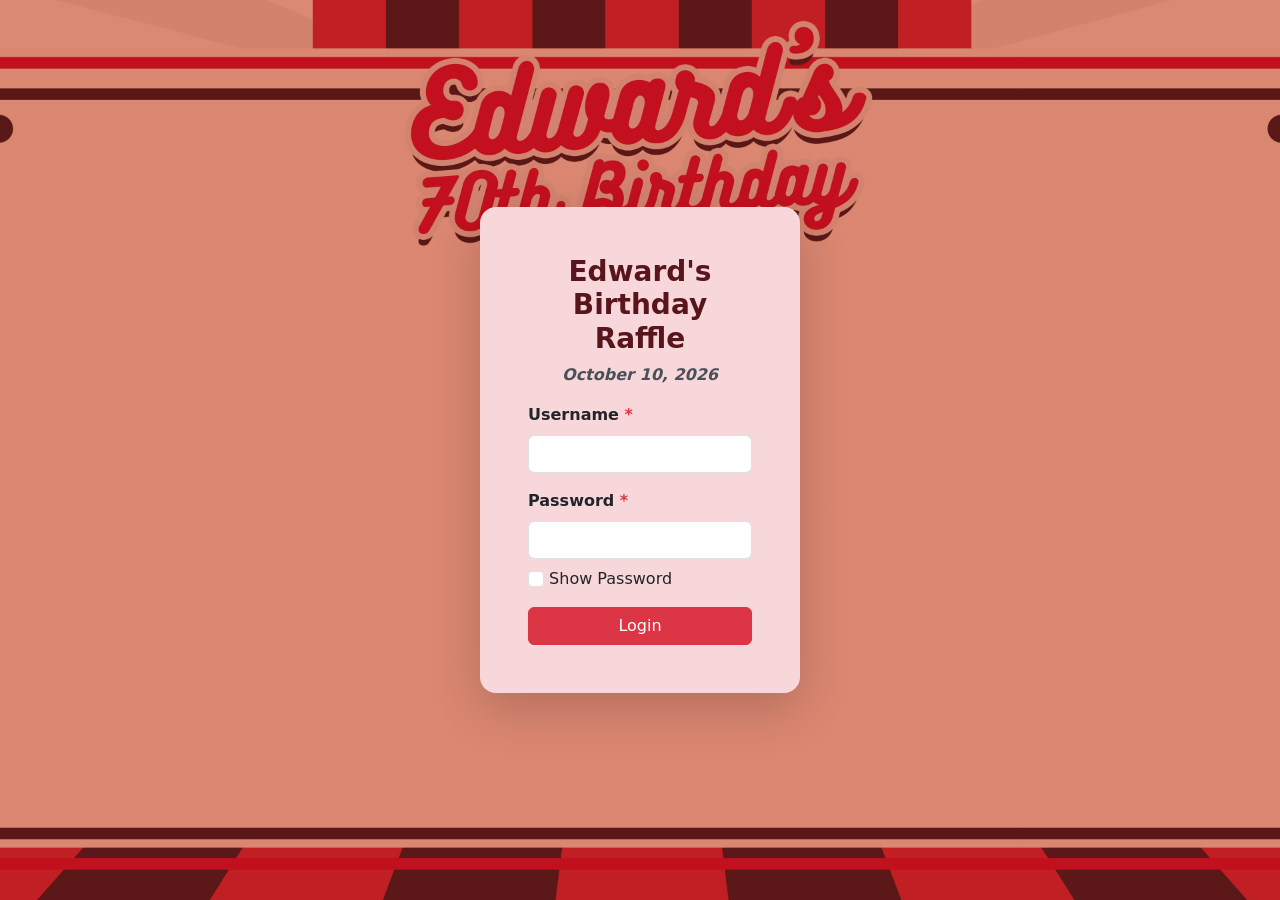
<file: index.html>
<!doctype html>
<html lang="en">
  <head>
    <meta charset="UTF-8" />
    <meta name="viewport" content="width=device-width, initial-scale=1.0" />
    <title>Birthday Raffle</title>
    <link rel="icon" href="assets/img/logo.png" />
    <link rel="stylesheet" href="css/bootstrap.min.css" />
    <link rel="stylesheet" href="css/sweetalert2.min.css" />
    <style>
      body {
        background:
          linear-gradient(rgba(180, 30, 30, 0.45), rgba(180, 30, 30, 0.45)),
          url("assets/img/newbg.jpg") no-repeat center center / cover;
        min-height: 100vh;
        display: flex;
        justify-content: center;
        align-items: center;
      }
    </style>
  </head>
  <body>
    <form
      id="login"
      method="post"
      class="shadow-sm p-5 col-10 col-md-6 col-lg-3 shadow-lg rounded-4 bg-danger-subtle"
    >
      <h3 class="text-center text-danger-emphasis fw-bold">
        Edward's Birthday Raffle
      </h3>
      <p class="text-center text-dark-emphasis fw-semibold">
        <i>October 10, 2026</i>
      </p>
      <div class="col-12 d-block mx-auto">
        <div class="col-12 mx-auto">
          <label for="username" class="fw-semibold"
            >Username <span class="text-danger">*</span></label
          >
          <input
            type="text"
            class="form-control mt-2"
            name="username"
            id="username"
            maxlength="20"
            required
          />
        </div>
        <div class="col-12 mx-auto mt-3">
          <label for="password" class="fw-semibold"
            >Password <span class="text-danger">*</span></label
          >
          <input
            type="password"
            class="form-control mt-2"
            name="password"
            id="password"
            maxlength="20"
            pattern=".*[A-Z].*"
            title="Password must contain at least one uppercase letter"
            required
          />
        </div>
        <div class="col-12 mx-auto mt-2">
          <input type="checkbox" class="form-check-input" id="showPassword" />
          <label for="showPassword">Show Password</label>
        </div>
        <button type="submit" class="btn btn-danger mt-3 w-100 d-block mx-auto">
          Login
        </button>
      </div>
    </form>
    <script src="js/sweetalert/sweetalert2.all.min.js"></script>
    <script src="js/bootstrap.bundle.min.js"></script>
    <script src="js/jquery-3.7.1.min.js"></script>
    <script src="js/login.js"></script>
    <script src="js/script.js"></script>
  </body>
</html>
</file>
